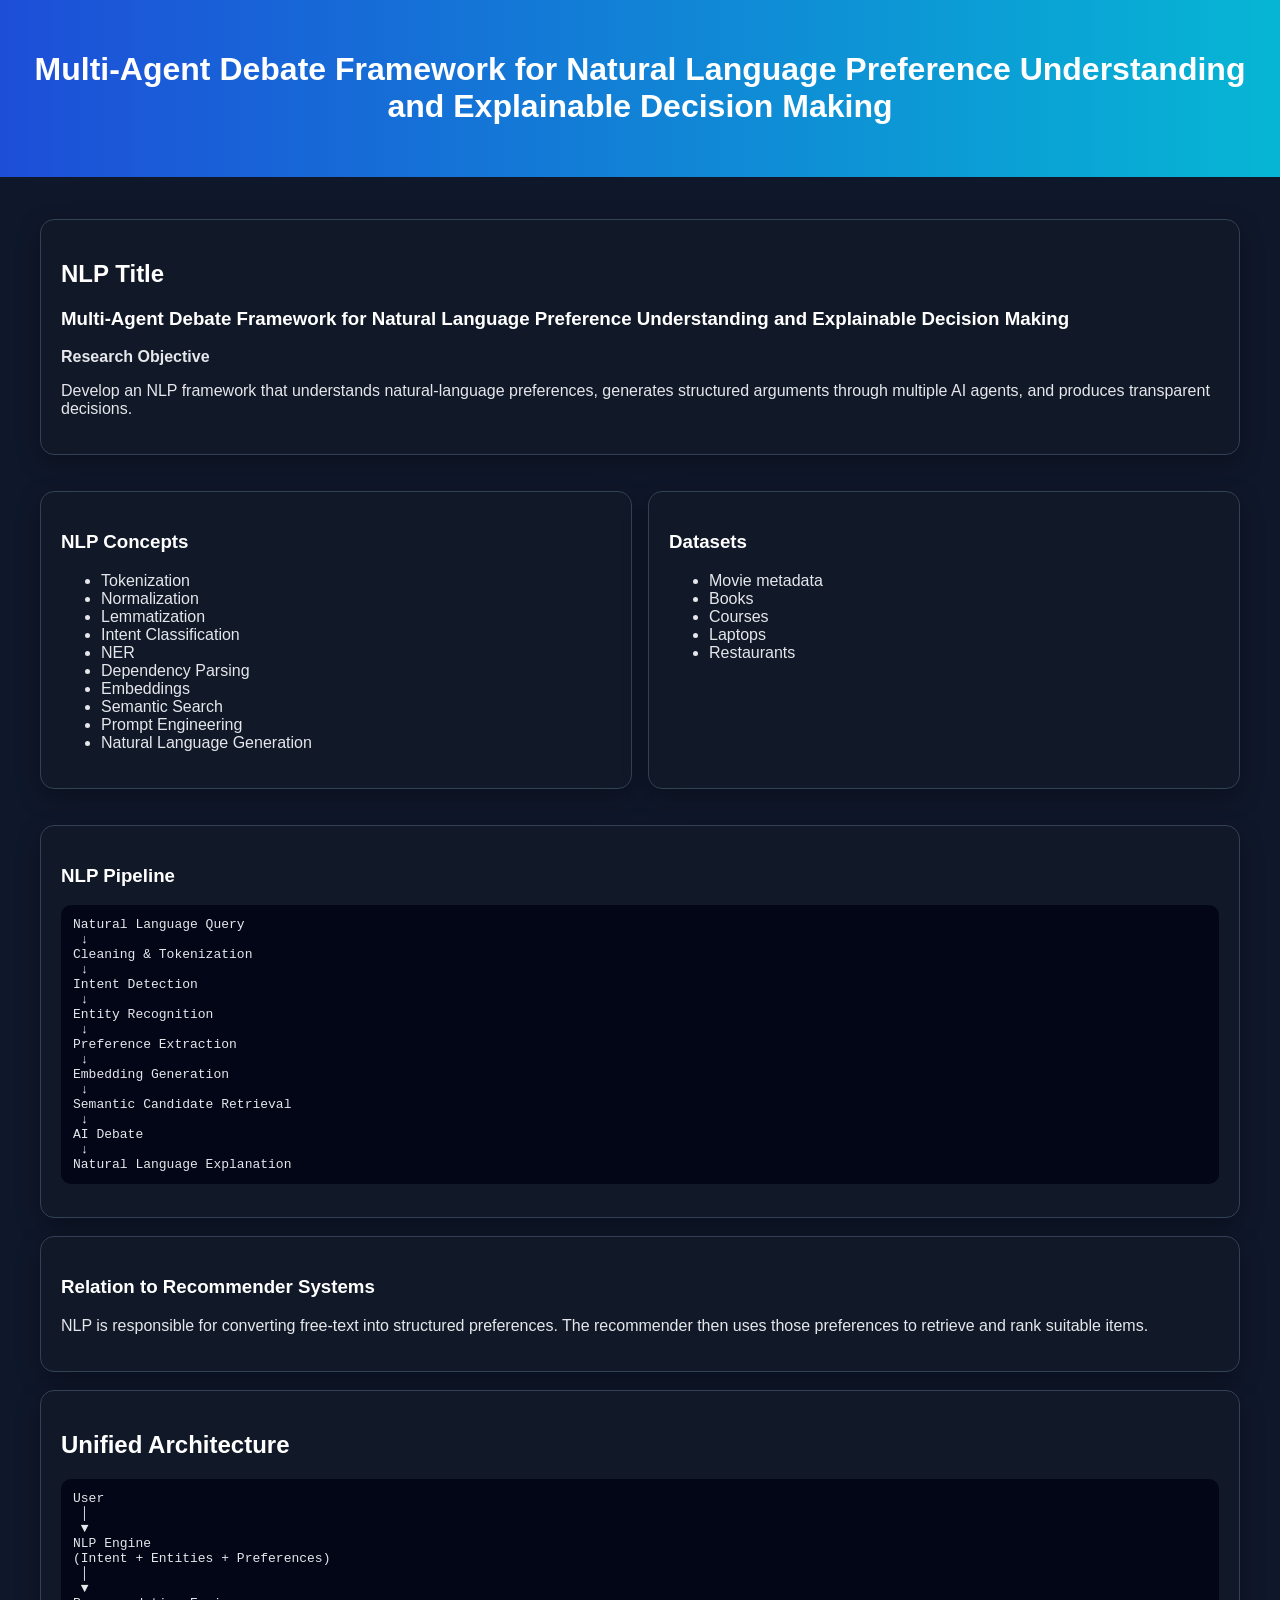
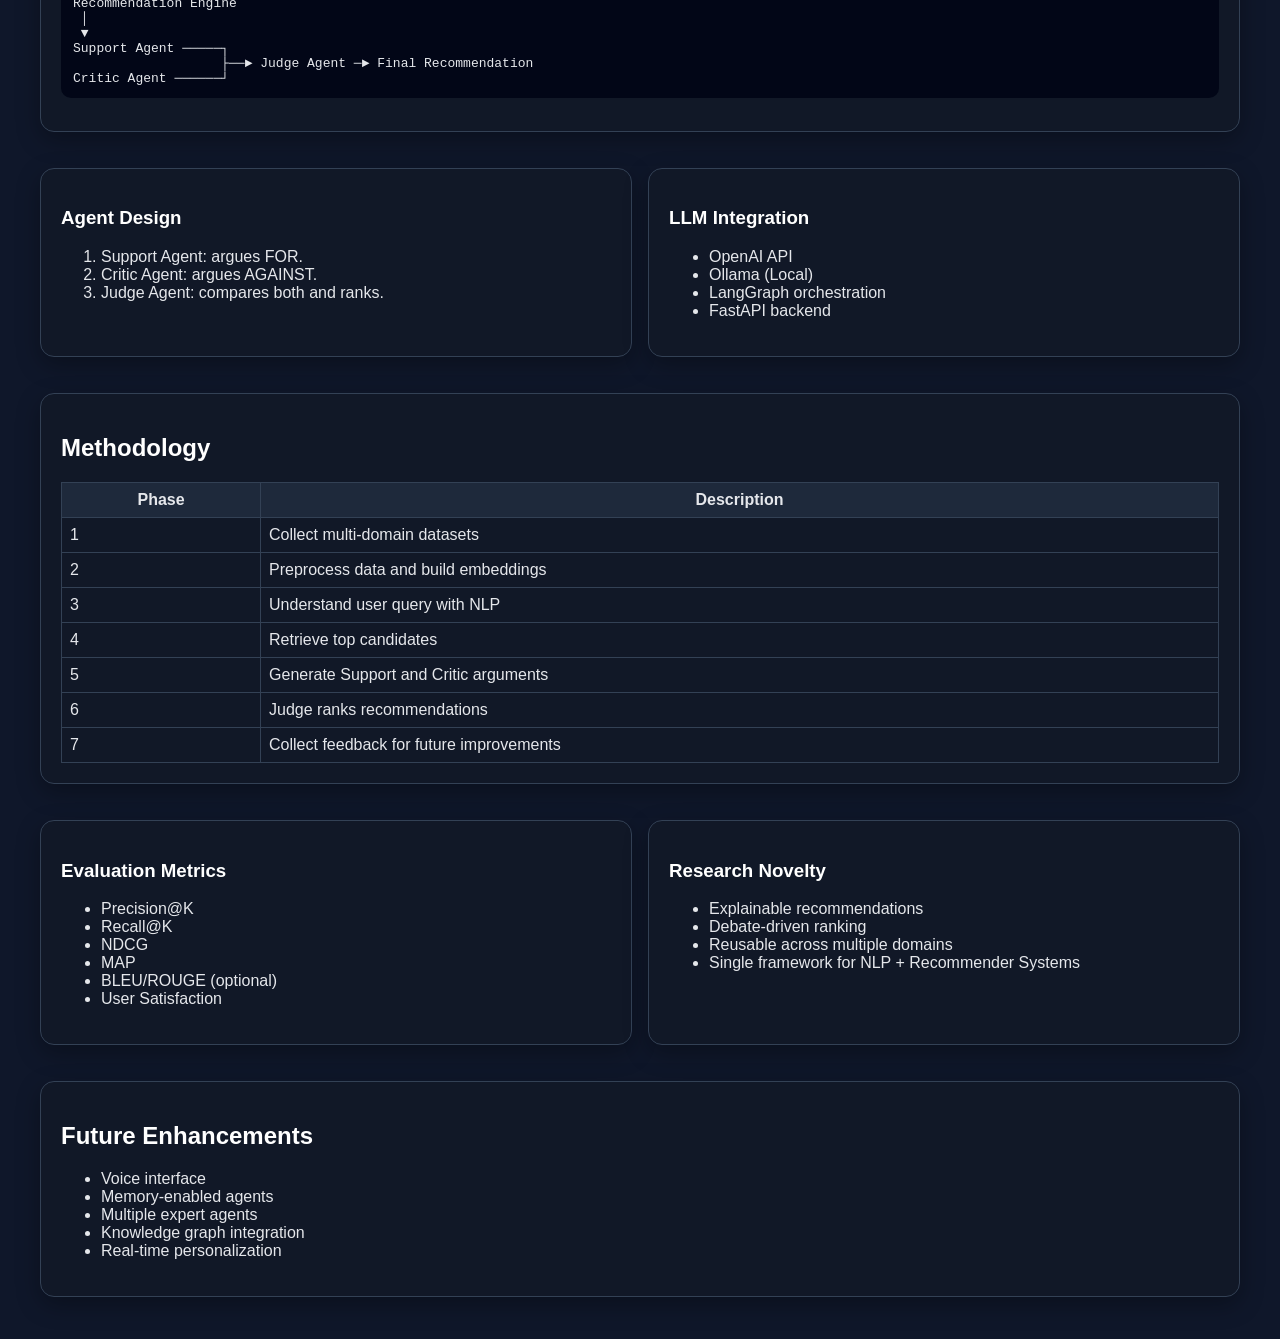
<file: data/processed/Premium_AI_Debate_Project_Explorer.html>
<!DOCTYPE html>
<html>
<head>
<meta charset="utf-8">
<title>Premium AI Debate Project Explorer</title>
<style>
body{margin:0;font-family:Segoe UI,Arial;background:#0f172a;color:#e5e7eb}
header{background:linear-gradient(90deg,#1d4ed8,#06b6d4);padding:30px;text-align:center}
main{max-width:1200px;margin:auto;padding:24px}
.card{background:#111827;border:1px solid #334155;border-radius:14px;padding:20px;margin:18px 0;box-shadow:0 8px 24px rgba(0,0,0,.3)}
.grid{display:grid;grid-template-columns:repeat(auto-fit,minmax(280px,1fr));gap:16px}
h1,h2,h3{color:#fff}
code,pre{background:#020617;padding:12px;border-radius:10px;display:block;white-space:pre-wrap}
.badge{display:inline-block;background:#2563eb;padding:5px 10px;border-radius:20px}
#settings{position:fixed;top:15px;right:15px;background:#111827;border:2px solid #38bdf8;padding:15px;border-radius:10px;width:320px}
.hidden{display:none}
button{padding:10px 14px;margin:4px;border:none;border-radius:8px;background:#2563eb;color:white;cursor:pointer}
table{width:100%;border-collapse:collapse}
td,th{border:1px solid #334155;padding:8px}
th{background:#1e293b}
</style>
</head>
<body>
<header>
<h1 id="title">Multi-Agent Debate Framework for Natural Language Preference Understanding and Explainable Decision Making</h1>
</header>
<main>



<section id="nlp">
<div class="card">
<h2>NLP Title</h2>
<h3>Multi-Agent Debate Framework for Natural Language Preference Understanding and Explainable Decision Making</h3>
<p><b>Research Objective</b></p>
<p>Develop an NLP framework that understands natural-language preferences, generates structured arguments through multiple AI agents, and produces transparent decisions.</p>
</div>

<div class="grid">
<div class="card"><h3>NLP Concepts</h3><ul>
<li>Tokenization</li><li>Normalization</li><li>Lemmatization</li><li>Intent Classification</li><li>NER</li>
<li>Dependency Parsing</li><li>Embeddings</li><li>Semantic Search</li><li>Prompt Engineering</li><li>Natural Language Generation</li></ul></div>

<div class="card"><h3>Datasets</h3><ul>
<li>Movie metadata</li><li>Books</li><li>Courses</li><li>Laptops</li><li>Restaurants</li></ul></div>
</div>

<div class="card">
<h3>NLP Pipeline</h3>
<pre>
Natural Language Query
 ↓
Cleaning & Tokenization
 ↓
Intent Detection
 ↓
Entity Recognition
 ↓
Preference Extraction
 ↓
Embedding Generation
 ↓
Semantic Candidate Retrieval
 ↓
AI Debate
 ↓
Natural Language Explanation
</pre>
</div>

<div class="card">
<h3>Relation to Recommender Systems</h3>
<p>NLP is responsible for converting free-text into structured preferences. The recommender then uses those preferences to retrieve and rank suitable items.</p>
</div>
</section>

<section id="rec" class="hidden">
<div class="card">
<h2>Recommender Title</h2>
<h3>AI Debate-Based Multi-Domain Recommendation System using Large Language Models</h3>
<p><b>Research Objective</b></p>
<p>Create a transparent recommender where recommendations are validated through AI debate before final ranking.</p>
</div>

<div class="grid">
<div class="card"><h3>Recommendation Concepts</h3><ul>
<li>Content-based Filtering</li><li>Collaborative Filtering</li><li>Hybrid Recommendation</li>
<li>Candidate Generation</li><li>Re-ranking</li><li>Explainable AI</li></ul></div>

<div class="card"><h3>Supported Domains</h3><ul>
<li>Movies</li><li>Books</li><li>Courses</li><li>Laptops</li><li>Restaurants</li><li>Future: Healthcare</li></ul></div>
</div>

<div class="card">
<h3>Recommendation Pipeline</h3>
<pre>
User Preferences
 ↓
Candidate Retrieval
 ↓
Support Agent
 ↓
Critic Agent
 ↓
Judge Agent
 ↓
Ranked Explainable Results
</pre>
</div>

<div class="card">
<h3>Relation to NLP</h3>
<p>The recommender depends on NLP to understand the user's intent and preferences before retrieval begins.</p>
</div>
</section>

<div class="card">
<h2>Unified Architecture</h2>
<pre>
User
 │
 ▼
NLP Engine
(Intent + Entities + Preferences)
 │
 ▼
Recommendation Engine
 │
 ▼
Support Agent ─────┐
                   ├──► Judge Agent ─► Final Recommendation
Critic Agent ──────┘
</pre>
</div>

<div class="grid">
<div class="card">
<h3>Agent Design</h3>
<ol>
<li>Support Agent: argues FOR.</li>
<li>Critic Agent: argues AGAINST.</li>
<li>Judge Agent: compares both and ranks.</li>
</ol>
</div>

<div class="card">
<h3>LLM Integration</h3>
<ul>
<li>OpenAI API</li>
<li>Ollama (Local)</li>
<li>LangGraph orchestration</li>
<li>FastAPI backend</li>
</ul>
</div>
</div>

<div class="card">
<h2>Methodology</h2>
<table>
<tr><th>Phase</th><th>Description</th></tr>
<tr><td>1</td><td>Collect multi-domain datasets</td></tr>
<tr><td>2</td><td>Preprocess data and build embeddings</td></tr>
<tr><td>3</td><td>Understand user query with NLP</td></tr>
<tr><td>4</td><td>Retrieve top candidates</td></tr>
<tr><td>5</td><td>Generate Support and Critic arguments</td></tr>
<tr><td>6</td><td>Judge ranks recommendations</td></tr>
<tr><td>7</td><td>Collect feedback for future improvements</td></tr>
</table>
</div>

<div class="grid">
<div class="card"><h3>Evaluation Metrics</h3>
<ul><li>Precision@K</li><li>Recall@K</li><li>NDCG</li><li>MAP</li><li>BLEU/ROUGE (optional)</li><li>User Satisfaction</li></ul>
</div>
<div class="card"><h3>Research Novelty</h3>
<ul>
<li>Explainable recommendations</li>
<li>Debate-driven ranking</li>
<li>Reusable across multiple domains</li>
<li>Single framework for NLP + Recommender Systems</li>
</ul>
</div>
</div>

<div class="card">
<h2>Future Enhancements</h2>
<ul>
<li>Voice interface</li>
<li>Memory-enabled agents</li>
<li>Multiple expert agents</li>
<li>Knowledge graph integration</li>
<li>Real-time personalization</li>
</ul>
</div>

</main>

<div id="settings" class="hidden">
<h3>Hidden Settings</h3>
<button onclick="showNLP()">NLP Mode</button>
<button onclick="showREC()">Recommender Mode</button>
<p>Toggle panel: Ctrl+Shift+S</p>
</div>

<script>
let vis=false;
document.addEventListener('keydown',e=>{
 if(e.ctrlKey&&e.shiftKey&&e.key.toLowerCase()=='s'){
  vis=!vis;document.getElementById('settings').classList.toggle('hidden',!vis);
 }
});
function showNLP(){
 document.getElementById('nlp').classList.remove('hidden');
 document.getElementById('rec').classList.add('hidden');
 document.getElementById('title').innerText='Multi-Agent Debate Framework for Natural Language Preference Understanding and Explainable Decision Making';
}
function showREC(){
 document.getElementById('rec').classList.remove('hidden');
 document.getElementById('nlp').classList.add('hidden');
 document.getElementById('title').innerText='AI Debate-Based Multi-Domain Recommendation System using Large Language Models';
}
</script>
</body>
</html>
</file>
